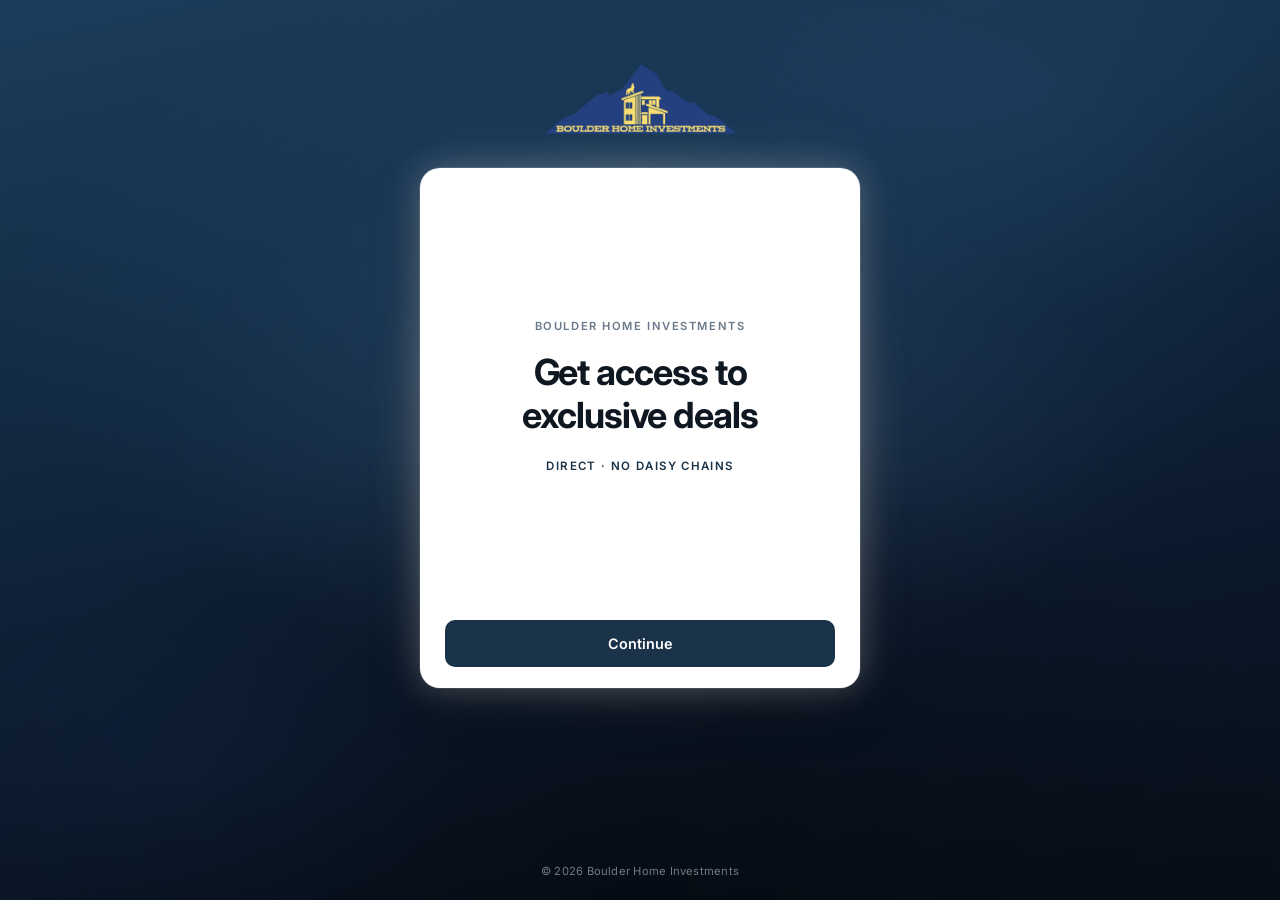
<file: index.html>
<!DOCTYPE html>
<html lang="en">
<head>
  <meta charset="UTF-8">
  <meta name="viewport" content="width=device-width, initial-scale=1.0">
  <meta name="description" content="Tell Boulder Home Investments what you buy. Direct wholesale deals — no daisy chains.">
  <title>Wholesale Deals | Boulder Home Investments</title>
  <link rel="icon" href="assets/logo.png" type="image/png">
  <link rel="preconnect" href="https://fonts.googleapis.com">
  <link rel="preconnect" href="https://fonts.gstatic.com" crossorigin>
  <link href="https://fonts.googleapis.com/css2?family=Inter:wght@400;500;600;700&display=swap" rel="stylesheet">
  <link rel="stylesheet" href="css/styles.css">
</head>
<body class="wizard-page">

  <div class="page">
    <main class="wizard" aria-label="Buyer intake form">
      <header class="wizard__header">
        <img src="assets/logo.png" alt="Boulder Home Investments" class="wizard__logo">
      </header>

      <div class="wizard__card-wrap">
        <div class="wizard__glow" aria-hidden="true"></div>
        <div class="wizard__card">
        <div class="wizard__top" id="wizard-top">
          <span class="wizard__step-label" id="step-label">Step 1 of 6</span>
          <div class="wizard__progress" role="progressbar" aria-valuemin="1" aria-valuemax="6" aria-valuenow="1" id="progress-bar">
            <div class="wizard__progress-fill" id="progress-fill"></div>
          </div>
        </div>

        <form id="buyer-form" class="wizard__form" novalidate>
          <div class="wizard__viewport">
            <div class="wizard__track" id="wizard-track">

              <!-- Step 1: Welcome -->
              <section class="step step--welcome" data-step="1">
                <div class="welcome">
                  <p class="welcome__eyebrow">Boulder Home Investments</p>
                  <h2 class="welcome__title">Get access to exclusive deals</h2>
                  <p class="welcome__tagline">Direct · No daisy chains</p>
                </div>
              </section>

              <!-- Step 2 -->
              <section class="step" data-step="2" data-checkbox-group="property_types">
                <h2 class="step__question">What type of properties are you interested in buying?</h2>
                <p class="step__hint">Select all that apply</p>
                <div class="option-list">
                  <label class="option"><input type="checkbox" name="property_types" value="Single-Family Homes"><span>Single-Family Homes</span></label>
                  <label class="option"><input type="checkbox" name="property_types" value="Multi-Family Properties"><span>Multi-Family Properties</span></label>
                  <label class="option"><input type="checkbox" name="property_types" value="Duplexes"><span>Duplexes</span></label>
                  <label class="option"><input type="checkbox" name="property_types" value="Condos / Townhomes"><span>Condos / Townhomes</span></label>
                  <label class="option"><input type="checkbox" name="property_types" value="Fixer-Uppers"><span>Fixer-Uppers</span></label>
                  <label class="option"><input type="checkbox" name="property_types" value="Move-In Ready Properties"><span>Move-In Ready Properties</span></label>
                  <label class="option"><input type="checkbox" name="property_types" value="Rental Properties"><span>Rental Properties</span></label>
                  <label class="option"><input type="checkbox" name="property_types" value="Commercial Properties"><span>Commercial Properties</span></label>
                  <label class="option"><input type="checkbox" name="property_types" value="Land / Lots"><span>Land / Lots</span></label>
                  <label class="option"><input type="checkbox" name="property_types" value="Mobile Homes / Manufactured Homes"><span>Mobile Homes / Manufactured Homes</span></label>
                  <label class="option"><input type="checkbox" name="property_types" value="Luxury Properties"><span>Luxury Properties</span></label>
                  <label class="option"><input type="checkbox" name="property_types" value="Distressed Properties"><span>Distressed Properties</span></label>
                  <label class="option"><input type="checkbox" name="property_types" value="Foreclosures / Pre-Foreclosures"><span>Foreclosures / Pre-Foreclosures</span></label>
                  <label class="option option--accent"><input type="checkbox" name="property_types" value="Any Good Deal / Open to All Opportunities" data-any-option><span>Any Good Deal / Open to All Opportunities</span></label>
                </div>
                <p class="step__error" data-error-for="property_types" hidden></p>
              </section>

              <!-- Step 3 -->
              <section class="step" data-step="3">
                <h2 class="step__question">Preferred property location</h2>
                <p class="step__hint">Where are you looking to buy?</p>
                <div class="step__fields">
                  <div class="field">
                    <label for="city">City</label>
                    <input type="text" id="city" name="city" required autocomplete="address-level2" placeholder="City">
                  </div>
                  <div class="field">
                    <label for="zip">Zip code</label>
                    <input type="text" id="zip" name="zip" required inputmode="numeric" maxlength="5" placeholder="Zip code" autocomplete="postal-code">
                  </div>
                </div>
                <p class="step__error" data-error-for="location" hidden></p>
              </section>

              <!-- Step 4 -->
              <section class="step" data-step="4">
                <h2 class="step__question">What is your ideal price range?</h2>
                <div class="step__fields">
                  <div class="field">
                    <label for="min_price">Minimum</label>
                    <input type="text" id="min_price" name="min_price" required inputmode="numeric" class="price-input" placeholder="Minimum" autocomplete="off">
                  </div>
                  <div class="field">
                    <label for="max_price">Maximum</label>
                    <input type="text" id="max_price" name="max_price" required inputmode="numeric" class="price-input" placeholder="Maximum" autocomplete="off">
                  </div>
                </div>
                <p class="step__error" data-error-for="price_range" hidden></p>
              </section>

              <!-- Step 5 -->
              <section class="step" data-step="5" data-checkbox-group="conditions">
                <h2 class="step__question">What property conditions are you open to?</h2>
                <p class="step__hint">Select all that apply</p>
                <div class="option-list">
                  <label class="option"><input type="checkbox" name="conditions" value="Disrepair"><span>Disrepair</span></label>
                  <label class="option"><input type="checkbox" name="conditions" value="Poor"><span>Poor</span></label>
                  <label class="option"><input type="checkbox" name="conditions" value="Average"><span>Average</span></label>
                  <label class="option"><input type="checkbox" name="conditions" value="Good"><span>Good</span></label>
                  <label class="option"><input type="checkbox" name="conditions" value="Excellent"><span>Excellent</span></label>
                  <label class="option"><input type="checkbox" name="conditions" value="Luxury"><span>Luxury</span></label>
                </div>
                <p class="step__error" data-error-for="conditions" hidden></p>
              </section>

              <!-- Step 6 -->
              <section class="step" data-step="6" data-checkbox-group="contact_preference">
                <h2 class="step__question">How should we send you deals?</h2>
                <p class="step__hint">Select all that apply</p>
                <div class="option-list">
                  <label class="option"><input type="checkbox" name="contact_preference" value="Phone call"><span>Phone call</span></label>
                  <label class="option"><input type="checkbox" name="contact_preference" value="Text message"><span>Text message</span></label>
                  <label class="option"><input type="checkbox" name="contact_preference" value="Email"><span>Email</span></label>
                  <label class="option"><input type="checkbox" name="contact_preference" value="No Preference"><span>No Preference</span></label>
                </div>
                <p class="step__error" data-error-for="contact_preference" hidden></p>
              </section>

              <!-- Step 7 -->
              <section class="step" data-step="7">
                <h2 class="step__question">How can we reach you?</h2>
                <p class="step__hint">We'll only contact you about matching deals</p>
                <div class="step__fields step__fields--stack">
                  <div class="field">
                    <label for="name">Full name</label>
                    <input type="text" id="name" name="name" required autocomplete="name" placeholder="Your name">
                  </div>
                  <div class="field">
                    <label for="email">Email</label>
                    <input type="email" id="email" name="email" required autocomplete="email" placeholder="you@example.com">
                  </div>
                  <div class="field">
                    <label for="phone">Phone number</label>
                    <input type="tel" id="phone" name="phone" required autocomplete="tel" placeholder="(555) 555-5555">
                  </div>
                </div>
                <p class="step__error" data-error-for="contact" hidden></p>
              </section>

            </div>
          </div>

          <p id="form-status" class="form-status" hidden role="alert"></p>

          <div class="wizard__actions">
            <button type="button" class="btn btn--ghost" id="btn-back" hidden>Back</button>
            <button type="button" class="btn btn--primary" id="btn-next">Continue</button>
            <button type="submit" class="btn btn--primary" id="btn-submit" hidden>Submit</button>
          </div>
        </form>
        </div>
      </div>

    </main>

    <p class="page__legal">&copy; <span id="year"></span> Boulder Home Investments</p>
  </div>

  <script src="js/form-config.js"></script>
  <script src="js/form.js"></script>
</body>
</html>
</file>
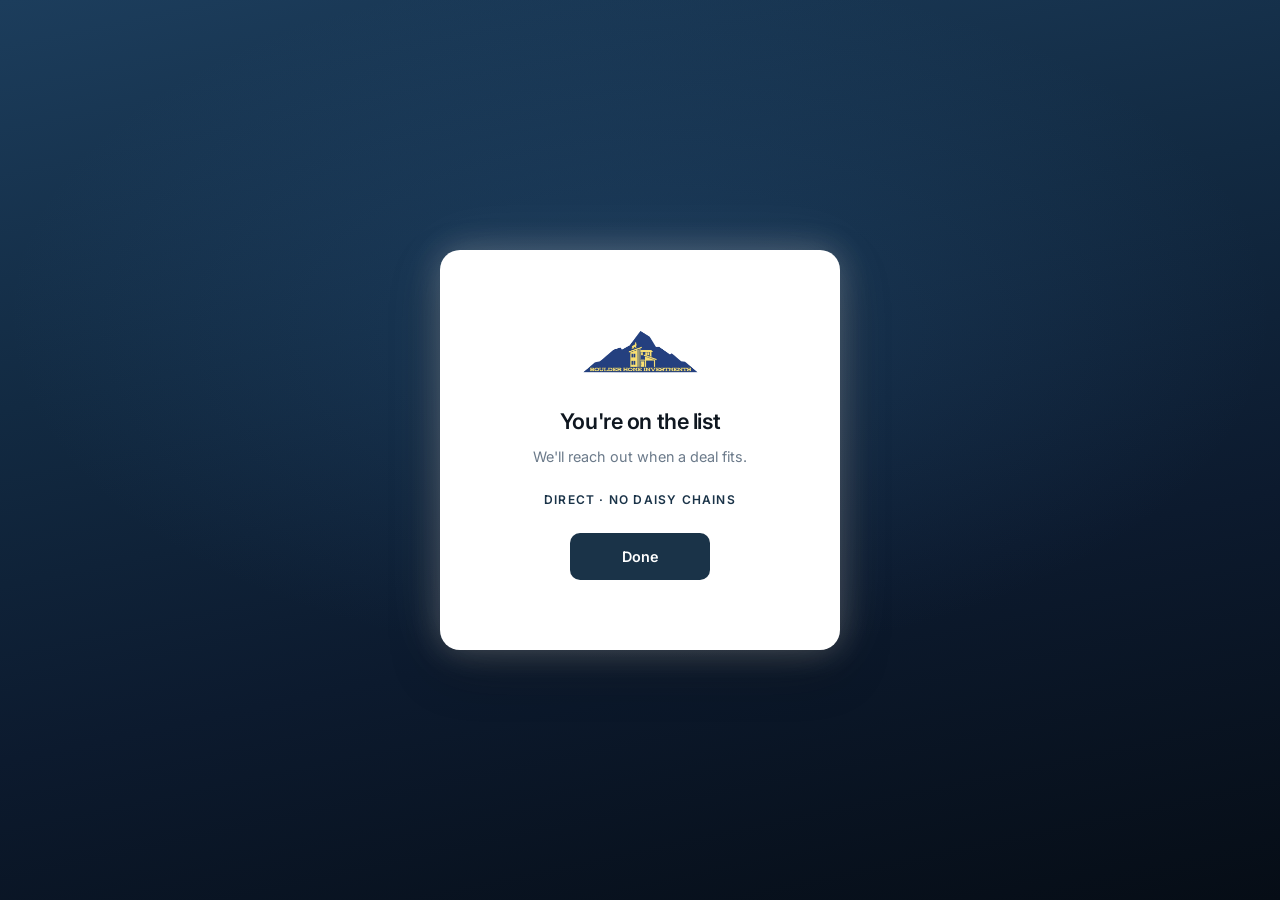
<file: thank-you.html>
<!DOCTYPE html>
<html lang="en">
<head>
  <meta charset="UTF-8">
  <meta name="viewport" content="width=device-width, initial-scale=1.0">
  <title>Thank You | Boulder Home Investments</title>
  <link rel="icon" href="assets/logo.png" type="image/png">
  <link rel="preconnect" href="https://fonts.googleapis.com">
  <link rel="preconnect" href="https://fonts.gstatic.com" crossorigin>
  <link href="https://fonts.googleapis.com/css2?family=Inter:wght@400;500;600;700&display=swap" rel="stylesheet">
  <link rel="stylesheet" href="css/styles.css">
</head>
<body class="thank-you-page">

  <div class="thank-you">
    <img src="assets/logo.png" alt="Boulder Home Investments" class="thank-you__logo">
    <h1>You're on the list</h1>
    <p>We'll reach out when a deal fits.</p>
    <p class="thank-you__tagline">Direct · No daisy chains</p>
    <a href="index.html" class="btn btn--primary">Done</a>
  </div>

</body>
</html>
</file>
<file: css/styles.css>
/* Boulder Home Investments — minimalist step wizard */

:root {
  --navy: #1a3348;
  --navy-rich: #234a6e;
  --navy-dark: #0a1422;
  --navy-deep: #060d16;
  --bg: var(--navy-dark);
  --surface: #ffffff;
  --text: #0f1720;
  --muted: #6b7a8a;
  --border: #e2e8ee;
  --border-strong: #cdd5de;
  --accent: var(--navy);
  --accent-hover: #243a52;
  --error: #dc2626;
  --radius: 20px;
  --radius-sm: 10px;
  --card-size: min(92vw, 440px);
  --card-height: min(88vh, 520px);
  --font: 'Inter', system-ui, -apple-system, sans-serif;
  --ease: cubic-bezier(0.4, 0, 0.2, 1);
}

*,
*::before,
*::after {
  box-sizing: border-box;
  margin: 0;
  padding: 0;
}

html {
  scroll-behavior: smooth;
}

html,
body {
  min-height: 100%;
  overflow-x: hidden;
}

body {
  font-family: var(--font);
  font-size: 15px;
  line-height: 1.5;
  color: var(--text);
  background: var(--navy-deep);
  -webkit-font-smoothing: antialiased;
}

img {
  display: block;
  max-width: 100%;
  height: auto;
}

/* Layout */
.page {
  position: relative;
  min-height: 100dvh;
  display: flex;
  flex-direction: column;
  align-items: center;
  justify-content: center;
  padding: 2rem 1.25rem 22vh;
  background:
    radial-gradient(ellipse 90% 70% at 50% 35%, rgba(55, 110, 165, 0.22) 0%, transparent 55%),
    radial-gradient(ellipse 60% 50% at 80% 10%, rgba(70, 130, 190, 0.12) 0%, transparent 50%),
    radial-gradient(ellipse 50% 40% at 15% 85%, rgba(30, 70, 120, 0.15) 0%, transparent 45%),
    linear-gradient(168deg, #1c3d5c 0%, #122a42 35%, #0c1a2e 65%, var(--navy-deep) 100%);
}

.page::before {
  content: '';
  position: absolute;
  inset: 0;
  background: radial-gradient(ellipse 55% 45% at 50% 48%, rgba(255, 255, 255, 0.04) 0%, transparent 70%);
  pointer-events: none;
}

.page::after {
  content: '';
  position: absolute;
  inset: 0;
  background: radial-gradient(ellipse 100% 100% at 50% 100%, rgba(0, 0, 0, 0.35) 0%, transparent 55%);
  pointer-events: none;
}

.wizard {
  position: relative;
  z-index: 1;
  display: flex;
  flex-direction: column;
  align-items: center;
  justify-content: center;
  width: 100%;
  flex: 0 0 auto;
}

.wizard__header {
  margin-bottom: 1.25rem;
  flex-shrink: 0;
}

.wizard__logo {
  width: min(200px, 55vw);
  margin-inline: auto;
}

.wizard__card-wrap {
  position: relative;
  width: var(--card-size);
  height: var(--card-height);
  flex-shrink: 0;
}

.wizard__glow {
  position: absolute;
  inset: -36px;
  background: radial-gradient(
    ellipse at center,
    rgba(255, 255, 255, 0.45) 0%,
    rgba(255, 255, 255, 0.18) 35%,
    rgba(255, 255, 255, 0.06) 55%,
    transparent 72%
  );
  border-radius: calc(var(--radius) + 36px);
  filter: blur(28px);
  z-index: 0;
  pointer-events: none;
}

.wizard__card-wrap::after {
  content: '';
  position: absolute;
  inset: -12px;
  border-radius: calc(var(--radius) + 12px);
  background: radial-gradient(ellipse at center, rgba(255, 255, 255, 0.12) 0%, transparent 65%);
  z-index: 0;
  pointer-events: none;
}

.wizard__card {
  position: relative;
  z-index: 1;
  width: 100%;
  height: 100%;
  background: var(--surface);
  border: 1px solid rgba(255, 255, 255, 0.35);
  border-radius: var(--radius);
  box-shadow:
    0 0 0 1px rgba(255, 255, 255, 0.1),
    0 0 32px rgba(255, 255, 255, 0.22),
    0 0 64px rgba(255, 255, 255, 0.1),
    0 20px 50px rgba(0, 0, 0, 0.3);
  display: flex;
  flex-direction: column;
  overflow: hidden;
}

.wizard__top {
  padding: 1.25rem 1.5rem 0;
  flex-shrink: 0;
}

.wizard__step-label {
  display: block;
  font-size: 0.75rem;
  font-weight: 500;
  color: var(--muted);
  letter-spacing: 0.04em;
  text-transform: uppercase;
  margin-bottom: 0.75rem;
}

.wizard__progress {
  height: 3px;
  background: var(--border);
  border-radius: 99px;
  overflow: hidden;
}

.wizard__progress-fill {
  height: 100%;
  width: 16.666%;
  background: var(--accent);
  border-radius: 99px;
  transition: width 0.4s var(--ease);
}

.wizard__form {
  flex: 1;
  display: flex;
  flex-direction: column;
  min-height: 0;
  padding: 0 1.5rem 1.25rem;
}

.wizard__viewport {
  flex: 1;
  overflow: hidden;
  position: relative;
  margin: 1.25rem 0 0.75rem;
}

.wizard__track {
  height: 100%;
  position: relative;
}

/* Steps */
.step {
  position: absolute;
  inset: 0;
  display: flex;
  flex-direction: column;
  min-height: 0;
  overflow: hidden;
  opacity: 0;
  visibility: hidden;
  transform: translateX(24px);
  transition: opacity 0.35s var(--ease), transform 0.35s var(--ease), visibility 0.35s;
  pointer-events: none;
}

.step.is-active {
  opacity: 1;
  visibility: visible;
  transform: translateX(0);
  pointer-events: auto;
}

.step.is-exit {
  opacity: 0;
  transform: translateX(-24px);
}

/* Welcome slide */
.step--welcome {
  justify-content: center;
  text-align: center;
}

.welcome {
  display: flex;
  flex-direction: column;
  align-items: center;
  justify-content: center;
  height: 100%;
  padding: 0.5rem 0.25rem;
}

.welcome__eyebrow {
  font-size: 0.7rem;
  font-weight: 600;
  letter-spacing: 0.14em;
  text-transform: uppercase;
  color: var(--muted);
  margin-bottom: 1rem;
}

.welcome__title {
  font-size: clamp(1.75rem, 5.5vw, 2.25rem);
  font-weight: 700;
  letter-spacing: -0.03em;
  line-height: 1.2;
  color: var(--text);
  margin-bottom: 1.25rem;
  max-width: 14ch;
}

.welcome__tagline {
  font-size: 0.72rem;
  font-weight: 600;
  letter-spacing: 0.12em;
  text-transform: uppercase;
  color: var(--accent);
}

#wizard-top[hidden] {
  display: none;
}

.step__question {
  font-size: 1.15rem;
  font-weight: 600;
  letter-spacing: -0.02em;
  line-height: 1.3;
  margin-bottom: 0.35rem;
  flex-shrink: 0;
}

.step__hint {
  font-size: 0.85rem;
  color: var(--muted);
  margin-bottom: 1rem;
  flex-shrink: 0;
}

.step__fields {
  display: grid;
  grid-template-columns: 1fr 1fr;
  gap: 0.75rem;
  flex-shrink: 0;
}

.step__fields--stack {
  grid-template-columns: 1fr;
}

.step__error {
  font-size: 0.8rem;
  color: var(--error);
  margin-top: 0.75rem;
  flex-shrink: 0;
}

/* Options */
.option-list {
  display: flex;
  flex-direction: column;
  gap: 0.5rem;
  flex: 1;
  min-height: 0;
  overflow-y: auto;
  overscroll-behavior: contain;
  -webkit-overflow-scrolling: touch;
  padding-right: 4px;
  margin-right: -4px;
  scrollbar-width: thin;
  scrollbar-color: var(--border-strong) transparent;
}

.option {
  display: flex;
  align-items: center;
  gap: 0;
  padding: 0.7rem 1rem;
  border: 1px solid var(--border);
  border-radius: var(--radius-sm);
  cursor: pointer;
  font-size: 0.9rem;
  transition: border-color 0.15s, background 0.15s;
  flex-shrink: 0;
  user-select: none;
}

.option:hover {
  border-color: var(--border-strong);
}

.option input {
  position: absolute;
  opacity: 0;
  width: 0;
  height: 0;
  pointer-events: none;
}

.option span {
  flex: 1;
}

.option:has(input:checked) {
  background: var(--accent);
  border-color: var(--accent);
  color: #fff;
}

.option--accent:has(input:checked) {
  background: var(--text);
}

/* Fields */
.field label {
  display: block;
  font-size: 0.75rem;
  font-weight: 500;
  color: var(--muted);
  margin-bottom: 0.35rem;
  text-transform: uppercase;
  letter-spacing: 0.04em;
}

.field input {
  width: 100%;
  padding: 0.75rem 0.9rem;
  border: 1px solid var(--border);
  border-radius: var(--radius-sm);
  font: inherit;
  font-size: 0.95rem;
  background: var(--surface);
  transition: border-color 0.15s, box-shadow 0.15s;
}

.field input:focus {
  outline: none;
  border-color: var(--accent);
  box-shadow: 0 0 0 3px rgba(26, 43, 60, 0.12);
}

.field input.error {
  border-color: var(--error);
}

.price-input {
  font-variant-numeric: tabular-nums;
}

/* Actions */
.wizard__actions {
  display: flex;
  gap: 0.6rem;
  flex-shrink: 0;
  padding-top: 0.25rem;
}

.btn {
  flex: 1;
  display: inline-flex;
  align-items: center;
  justify-content: center;
  padding: 0.8rem 1.25rem;
  font: inherit;
  font-size: 0.9rem;
  font-weight: 600;
  border-radius: var(--radius-sm);
  border: none;
  cursor: pointer;
  transition: background 0.15s, opacity 0.15s;
}

.btn--primary {
  background: var(--accent);
  color: #fff;
}

.btn--primary:hover:not(:disabled) {
  background: var(--accent-hover);
}

.btn--primary:disabled {
  opacity: 0.35;
  cursor: not-allowed;
}

.btn--ghost {
  flex: 0 0 auto;
  background: transparent;
  color: var(--muted);
  border: 1px solid var(--border);
  padding-inline: 1rem;
}

.btn--ghost:hover {
  border-color: var(--border-strong);
  color: var(--text);
}

#btn-back[hidden],
#btn-submit[hidden],
#btn-next[hidden] {
  display: none;
}

.form-status {
  font-size: 0.8rem;
  color: var(--error);
  text-align: center;
  margin-bottom: 0.5rem;
  flex-shrink: 0;
}

.page__legal {
  position: absolute;
  bottom: 1.25rem;
  left: 0;
  right: 0;
  z-index: 1;
  text-align: center;
  font-size: 0.7rem;
  color: rgba(255, 255, 255, 0.45);
  letter-spacing: 0.02em;
}

/* Thank you page */
.thank-you-page {
  display: flex;
  align-items: center;
  justify-content: center;
  min-height: 100vh;
  min-height: 100dvh;
  background:
    radial-gradient(ellipse 90% 70% at 50% 35%, rgba(55, 110, 165, 0.22) 0%, transparent 55%),
    linear-gradient(168deg, #1c3d5c 0%, #122a42 35%, #0c1a2e 65%, var(--navy-deep) 100%);
  overflow: auto;
  padding: 1.25rem;
}

.thank-you {
  position: relative;
  width: min(92vw, 400px);
  aspect-ratio: 1;
  max-height: 88vh;
  background: var(--surface);
  border: 1px solid rgba(255, 255, 255, 0.35);
  border-radius: var(--radius);
  box-shadow:
    0 0 32px rgba(255, 255, 255, 0.22),
    0 0 64px rgba(255, 255, 255, 0.1),
    0 20px 50px rgba(0, 0, 0, 0.3);
  display: flex;
  flex-direction: column;
  align-items: center;
  justify-content: center;
  text-align: center;
  padding: 2rem;
}

.thank-you__logo {
  width: 120px;
  margin-bottom: 1.5rem;
}

.thank-you h1 {
  font-size: 1.35rem;
  font-weight: 600;
  letter-spacing: -0.02em;
  margin-bottom: 0.5rem;
}

.thank-you p {
  font-size: 0.9rem;
  color: var(--muted);
  margin-bottom: 0.5rem;
}

.thank-you__tagline {
  font-size: 0.75rem !important;
  font-weight: 600;
  letter-spacing: 0.1em;
  text-transform: uppercase;
  color: var(--navy) !important;
  margin: 1rem 0 1.5rem !important;
}

.thank-you .btn {
  flex: none;
  text-decoration: none;
  min-width: 140px;
}
</file>
